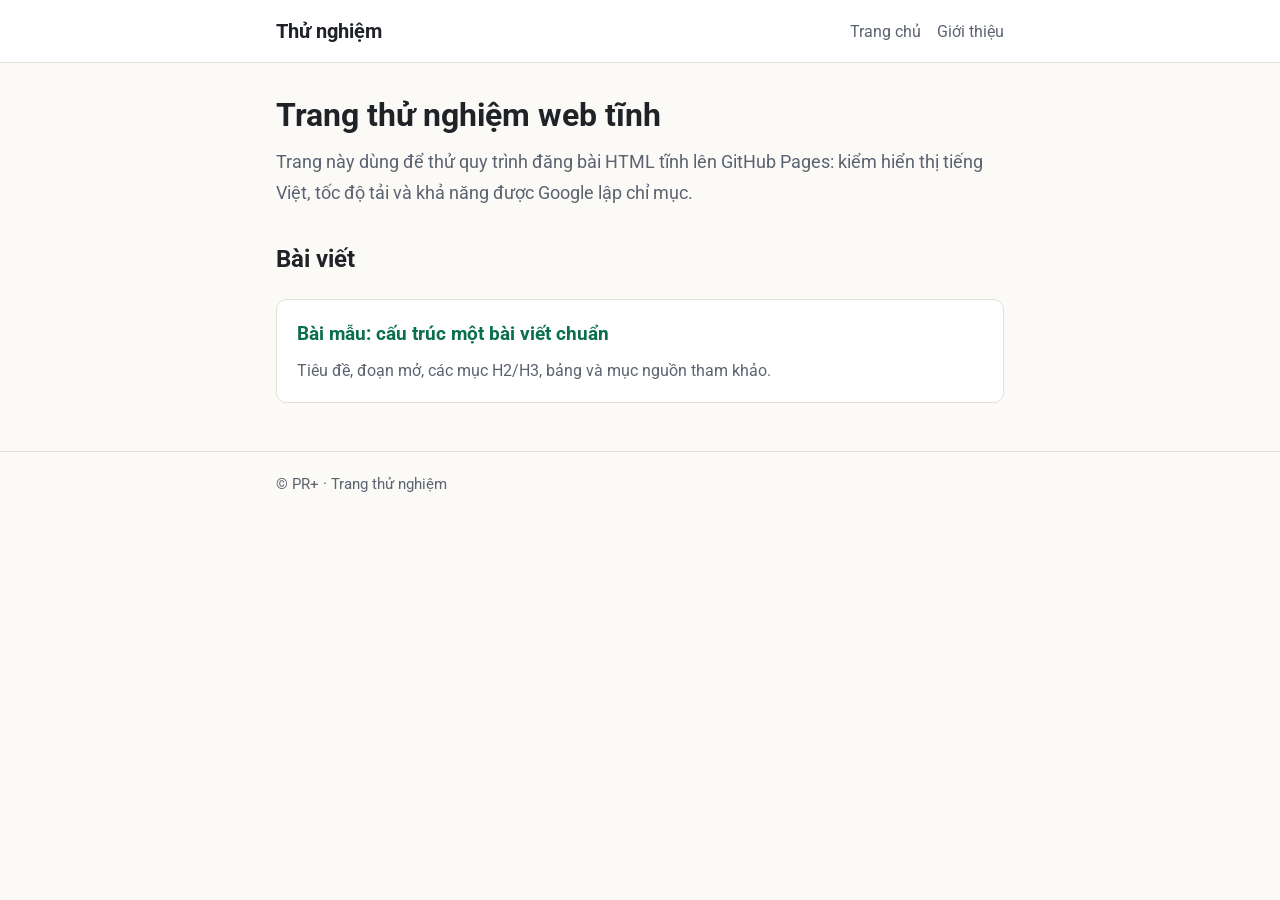
<file: index.html>
<!doctype html>
<html lang="vi">
<head>
<meta charset="utf-8">
<meta name="viewport" content="width=device-width, initial-scale=1">
<title>Trang thử nghiệm web tĩnh</title>
<meta name="description" content="Trang thử nghiệm quy trình đăng web tĩnh lên GitHub Pages: trang chủ, bài mẫu, sitemap và robots.txt.">
<link rel="canonical" href="https://adminprplus.github.io/thu-nghiem/">
<link rel="preconnect" href="https://fonts.googleapis.com">
<link rel="preconnect" href="https://fonts.gstatic.com" crossorigin>
<link href="https://fonts.googleapis.com/css2?family=Roboto:wght@400;700&amp;display=swap&amp;subset=vietnamese" rel="stylesheet">
<link rel="stylesheet" href="style.css">
</head>
<body>
<header class="dau"><div class="khung">
  <a class="logo" href="./">Thử nghiệm</a>
  <nav><a href="./">Trang chủ</a><a href="gioi-thieu.html">Giới thiệu</a></nav>
</div></header>
<main><div class="khung">
  <h1>Trang thử nghiệm web tĩnh</h1>
  <p class="mo-ta">Trang này dùng để thử quy trình đăng bài HTML tĩnh lên GitHub Pages: kiểm hiển thị tiếng Việt, tốc độ tải và khả năng được Google lập chỉ mục.</p>
  <h2>Bài viết</h2>
  <ul class="danh-sach">
    <li>
      <a href="bai-mau.html">Bài mẫu: cấu trúc một bài viết chuẩn</a>
      <p>Tiêu đề, đoạn mở, các mục H2/H3, bảng và mục nguồn tham khảo.</p>
    </li>
  </ul>
</div></main>
<footer><div class="khung">© PR+ · Trang thử nghiệm</div></footer>
</body>
</html>
</file>
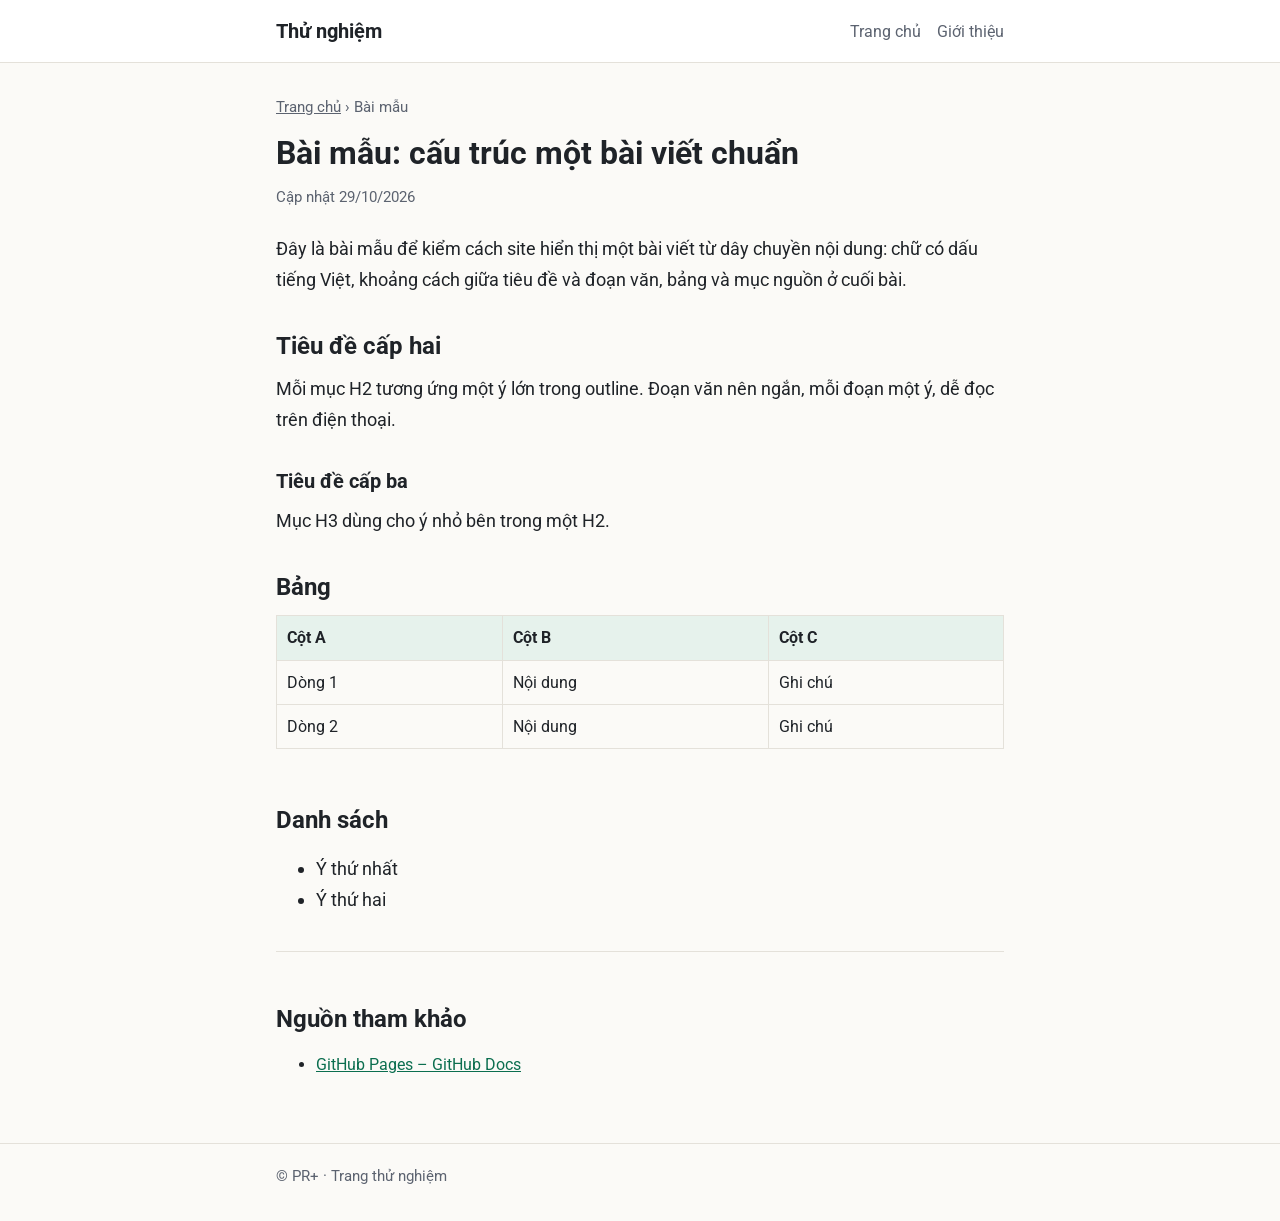
<file: bai-mau.html>
<!doctype html>
<html lang="vi">
<head>
<meta charset="utf-8">
<meta name="viewport" content="width=device-width, initial-scale=1">
<title>Bài mẫu: cấu trúc một bài viết chuẩn | Thử nghiệm</title>
<meta name="description" content="Bài mẫu minh họa cấu trúc một bài viết trên site tĩnh: tiêu đề, đoạn mở, mục H2/H3, bảng và nguồn tham khảo.">
<link rel="canonical" href="https://adminprplus.github.io/thu-nghiem/bai-mau.html">
<link rel="preconnect" href="https://fonts.googleapis.com">
<link rel="preconnect" href="https://fonts.gstatic.com" crossorigin>
<link href="https://fonts.googleapis.com/css2?family=Roboto:wght@400;700&amp;display=swap&amp;subset=vietnamese" rel="stylesheet">
<link rel="stylesheet" href="style.css">
<script type="application/ld+json">
{"@context":"https://schema.org","@type":"Article","headline":"Bài mẫu: cấu trúc một bài viết chuẩn","datePublished":"2026-10-29","dateModified":"2026-10-29","inLanguage":"vi","author":{"@type":"Organization","name":"PR+"}}
</script>
</head>
<body>
<header class="dau"><div class="khung">
  <a class="logo" href="./">Thử nghiệm</a>
  <nav><a href="./">Trang chủ</a><a href="gioi-thieu.html">Giới thiệu</a></nav>
</div></header>
<main><div class="khung">
  <article>
    <div class="duong-dan"><a href="./">Trang chủ</a> › Bài mẫu</div>
    <h1>Bài mẫu: cấu trúc một bài viết chuẩn</h1>
    <div class="ngay">Cập nhật 29/10/2026</div>
    <p>Đây là bài mẫu để kiểm cách site hiển thị một bài viết từ dây chuyền nội dung: chữ có dấu tiếng Việt, khoảng cách giữa tiêu đề và đoạn văn, bảng và mục nguồn ở cuối bài.</p>

    <h2>Tiêu đề cấp hai</h2>
    <p>Mỗi mục H2 tương ứng một ý lớn trong outline. Đoạn văn nên ngắn, mỗi đoạn một ý, dễ đọc trên điện thoại.</p>
    <h3>Tiêu đề cấp ba</h3>
    <p>Mục H3 dùng cho ý nhỏ bên trong một H2.</p>

    <h2>Bảng</h2>
    <div class="bang"><table>
      <thead><tr><th>Cột A</th><th>Cột B</th><th>Cột C</th></tr></thead>
      <tbody>
        <tr><td>Dòng 1</td><td>Nội dung</td><td>Ghi chú</td></tr>
        <tr><td>Dòng 2</td><td>Nội dung</td><td>Ghi chú</td></tr>
      </tbody>
    </table></div>

    <h2>Danh sách</h2>
    <ul>
      <li>Ý thứ nhất</li>
      <li>Ý thứ hai</li>
    </ul>

    <div class="nguon">
      <h2>Nguồn tham khảo</h2>
      <ul><li><a href="https://docs.github.com/en/pages">GitHub Pages – GitHub Docs</a></li></ul>
    </div>
  </article>
</div></main>
<footer><div class="khung">© PR+ · Trang thử nghiệm</div></footer>
</body>
</html>
</file>
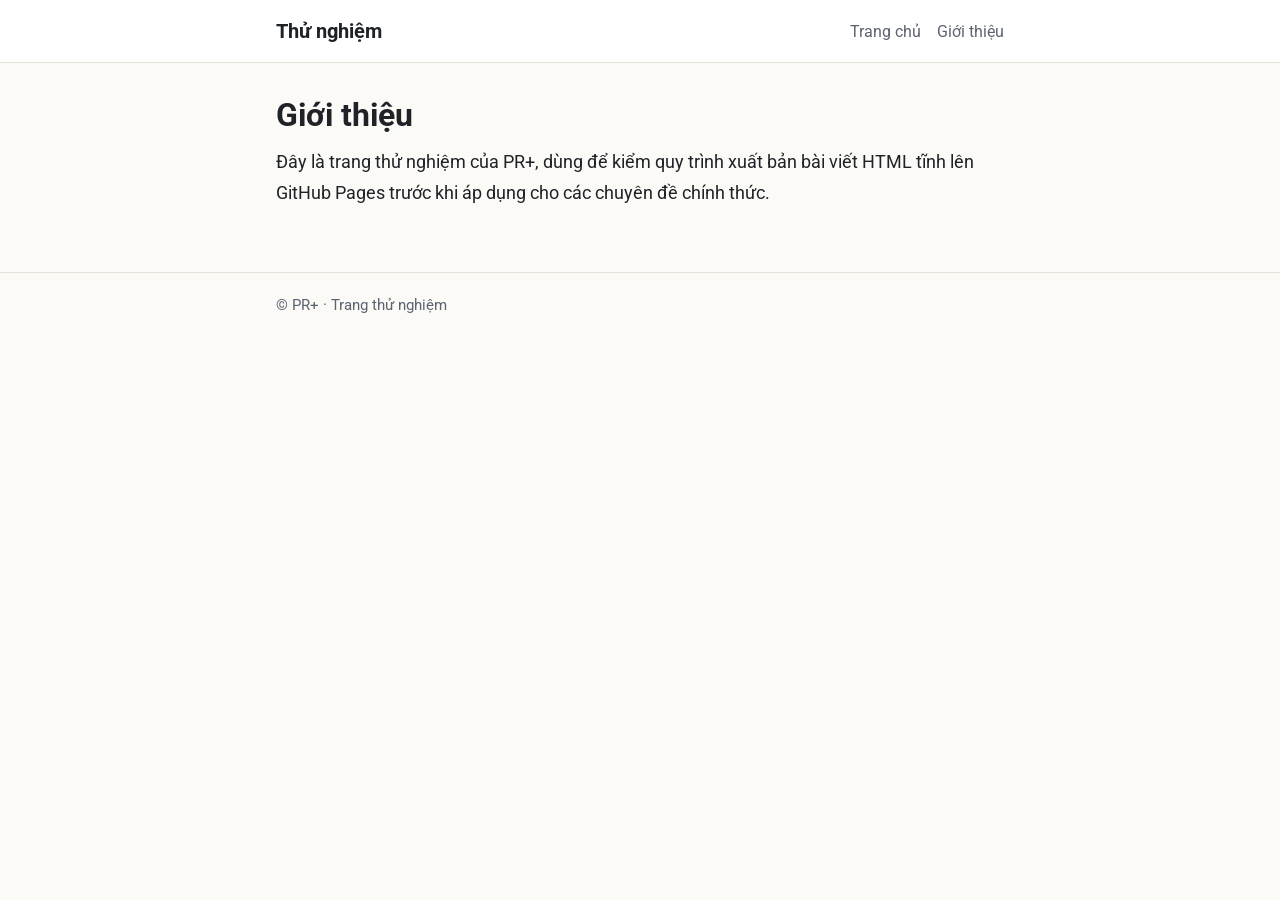
<file: gioi-thieu.html>
<!doctype html>
<html lang="vi">
<head>
<meta charset="utf-8">
<meta name="viewport" content="width=device-width, initial-scale=1">
<title>Giới thiệu | Thử nghiệm</title>
<meta name="description" content="Giới thiệu trang thử nghiệm web tĩnh của PR+.">
<link rel="canonical" href="https://adminprplus.github.io/thu-nghiem/gioi-thieu.html">
<link rel="preconnect" href="https://fonts.googleapis.com">
<link rel="preconnect" href="https://fonts.gstatic.com" crossorigin>
<link href="https://fonts.googleapis.com/css2?family=Roboto:wght@400;700&amp;display=swap&amp;subset=vietnamese" rel="stylesheet">
<link rel="stylesheet" href="style.css">
</head>
<body>
<header class="dau"><div class="khung">
  <a class="logo" href="./">Thử nghiệm</a>
  <nav><a href="./">Trang chủ</a><a href="gioi-thieu.html">Giới thiệu</a></nav>
</div></header>
<main><div class="khung">
  <h1>Giới thiệu</h1>
  <p>Đây là trang thử nghiệm của PR+, dùng để kiểm quy trình xuất bản bài viết HTML tĩnh lên GitHub Pages trước khi áp dụng cho các chuyên đề chính thức.</p>
</div></main>
<footer><div class="khung">© PR+ · Trang thử nghiệm</div></footer>
</body>
</html>
</file>
<file: style.css>
:root{
  --nen:#fbfaf7; --chu:#1f2328; --phu:#5c6370; --vien:#e4e1da;
  --nhan:#0b6e4f; --nhan-nhat:#e6f2ec; --the:#ffffff;
}
@media (prefers-color-scheme: dark){
  :root{ --nen:#15171a; --chu:#e8e6e1; --phu:#a3a9b3; --vien:#2c3036;
         --nhan:#4fc39a; --nhan-nhat:#1d2c26; --the:#1c1f23; }
}
*{box-sizing:border-box}
html{-webkit-text-size-adjust:100%}
body{margin:0;background:var(--nen);color:var(--chu);
  font-family:"Roboto",system-ui,-apple-system,"Segoe UI",sans-serif;
  font-size:18px;line-height:1.7}
a{color:var(--nhan)}
.khung{max-width:760px;margin:0 auto;padding:0 16px}
header.dau{border-bottom:1px solid var(--vien);background:var(--the)}
header.dau .khung{display:flex;align-items:center;justify-content:space-between;gap:12px;padding-top:14px;padding-bottom:14px}
.logo{font-weight:700;font-size:20px;text-decoration:none;color:var(--chu)}
nav a{margin-left:16px;text-decoration:none;color:var(--phu);font-size:16px}
nav a:hover{color:var(--nhan)}
main{padding:32px 0 48px}
h1{font-size:32px;line-height:1.25;margin:0 0 12px}
h2{font-size:24px;line-height:1.3;margin:36px 0 12px}
h3{font-size:20px;margin:28px 0 8px}
p{margin:0 0 16px}
.mo-ta{color:var(--phu);font-size:18px}
.danh-sach{list-style:none;padding:0;margin:24px 0 0;display:grid;gap:16px}
.danh-sach li{background:var(--the);border:1px solid var(--vien);border-radius:10px;padding:18px 20px}
.danh-sach a{font-weight:700;font-size:19px;text-decoration:none}
.danh-sach p{margin:6px 0 0;color:var(--phu);font-size:16px}
.ngay{color:var(--phu);font-size:15px;margin-bottom:24px}
.duong-dan{font-size:15px;color:var(--phu);margin-bottom:12px}
.duong-dan a{color:var(--phu)}
table{border-collapse:collapse;width:100%;margin:0 0 20px;font-size:16px}
th,td{border:1px solid var(--vien);padding:8px 10px;text-align:left;vertical-align:top}
th{background:var(--nhan-nhat)}
.bang{overflow-x:auto}
.nguon{border-top:1px solid var(--vien);margin-top:36px;padding-top:16px;font-size:16px}
footer{border-top:1px solid var(--vien);color:var(--phu);font-size:15px;padding:20px 0 32px}
@media (max-width:560px){
  body{font-size:17px}
  h1{font-size:26px}
  h2{font-size:21px}
  nav a{margin-left:12px}
}
</file>
